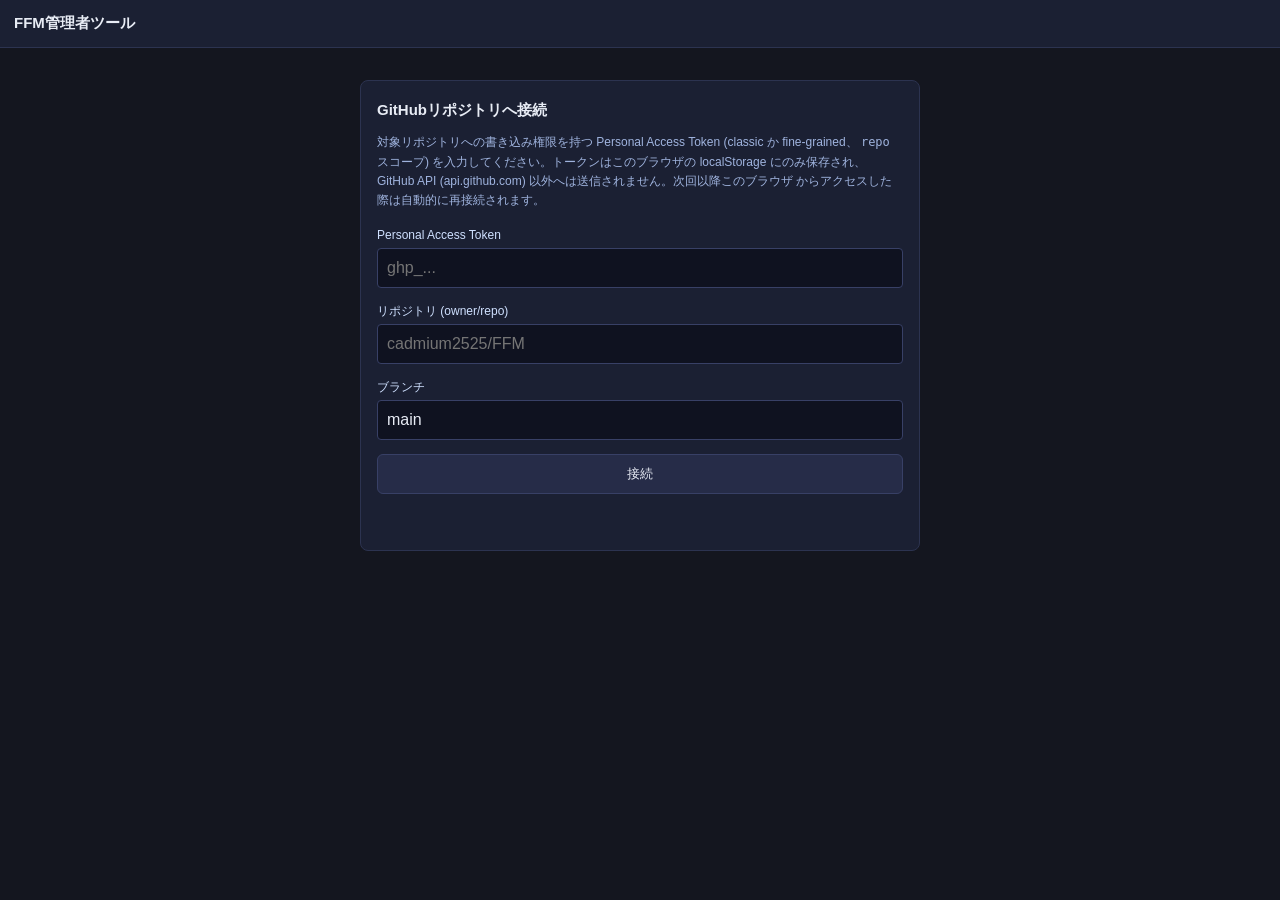
<file: admin/index.html>
<!DOCTYPE html>
<html lang="ja">
<head>
<meta charset="UTF-8">
<meta name="viewport" content="width=device-width, initial-scale=1.0">
<meta name="robots" content="noindex, nofollow">
<title>FFM管理者ツール</title>
<link rel="stylesheet" href="admin.css">
</head>
<body>
<header id="admin-header">
  <h1>FFM管理者ツール</h1>
  <div id="connection-badge" class="hidden">
    <span id="connection-label"></span>
    <button id="disconnect-button" type="button" class="danger-button">トークン削除</button>
  </div>
</header>

<main id="admin-root">

  <!-- ============ CONNECT PANEL ============ -->
  <section id="connect-panel" class="panel">
    <h2>GitHubリポジトリへ接続</h2>
    <p class="hint">
      対象リポジトリへの書き込み権限を持つ Personal Access Token (classic か fine-grained、
      <code>repo</code> スコープ) を入力してください。トークンはこのブラウザの localStorage
      にのみ保存され、GitHub API (api.github.com) 以外へは送信されません。次回以降このブラウザ
      からアクセスした際は自動的に再接続されます。
    </p>
    <form id="connect-form">
      <label>Personal Access Token
        <input type="password" id="input-token" autocomplete="off" required placeholder="ghp_...">
      </label>
      <label>リポジトリ (owner/repo)
        <input type="text" id="input-repo" required placeholder="cadmium2525/FFM">
      </label>
      <label>ブランチ
        <input type="text" id="input-branch" required value="main">
      </label>
      <button type="submit" id="connect-button">接続</button>
    </form>
    <p id="connect-status" class="status-message"></p>
  </section>

  <!-- ============ MAIN TOOL ============ -->
  <section id="tool-panel" class="hidden">
    <div id="commit-bar" class="hidden">
      <span id="commit-bar-label"></span>
      <button type="button" id="review-commit-button" class="primary-button">変更を確認してコミット</button>
    </div>

    <nav id="tab-bar">
      <button type="button" class="tab-button active" data-tab="bosses">ボススタジオ</button>
      <button type="button" class="tab-button" data-tab="stages">ステージスタジオ</button>
    </nav>

    <div id="tab-bosses" class="tab-content active">
      <aside class="sidebar">
        <button type="button" id="new-boss-button" class="primary-button">＋ 新規ボス</button>
        <ul id="boss-list" class="entity-list"></ul>
      </aside>
      <div id="boss-editor" class="editor-pane">
        <p class="empty-hint">左のリストからボスを選択するか、新規ボスを作成してください。</p>
      </div>
    </div>

    <div id="tab-stages" class="tab-content">
      <aside class="sidebar">
        <button type="button" id="new-stage-button" class="primary-button">＋ 新規ステージ</button>
        <ul id="stage-list" class="entity-list"></ul>
      </aside>
      <div id="stage-editor" class="editor-pane">
        <p class="empty-hint">左のリストからステージを選択するか、新規ステージを作成してください。</p>
      </div>
    </div>
  </section>

</main>

<!-- ============ COMMIT REVIEW MODAL ============ -->
<div id="commit-modal" class="modal-overlay hidden">
  <div class="modal-panel">
    <div class="modal-header">
      <h2>変更内容の確認</h2>
      <button type="button" id="commit-modal-close" class="small-button">閉じる</button>
    </div>
    <div id="commit-diff-body" class="modal-body"></div>
    <div class="modal-footer">
      <label>コミットメッセージ
        <input type="text" id="commit-message-input" placeholder="例：オメガの技を追加">
      </label>
      <p class="hint">
        コミット後、GitHub Actionsがゲーム側の反映用ファイル(<code>.js</code>ミラー / <code>app.js</code> / <code>index.html</code>)を
        自動的に再生成してコミットします。実際にゲームへ反映されるまで数分かかる場合があります。
      </p>
      <button type="button" id="confirm-commit-button" class="primary-button">この内容でコミットする</button>
    </div>
  </div>
</div>

<div id="toast" class="hidden"></div>

<script type="module" src="admin.js"></script>
</body>
</html>
</file>
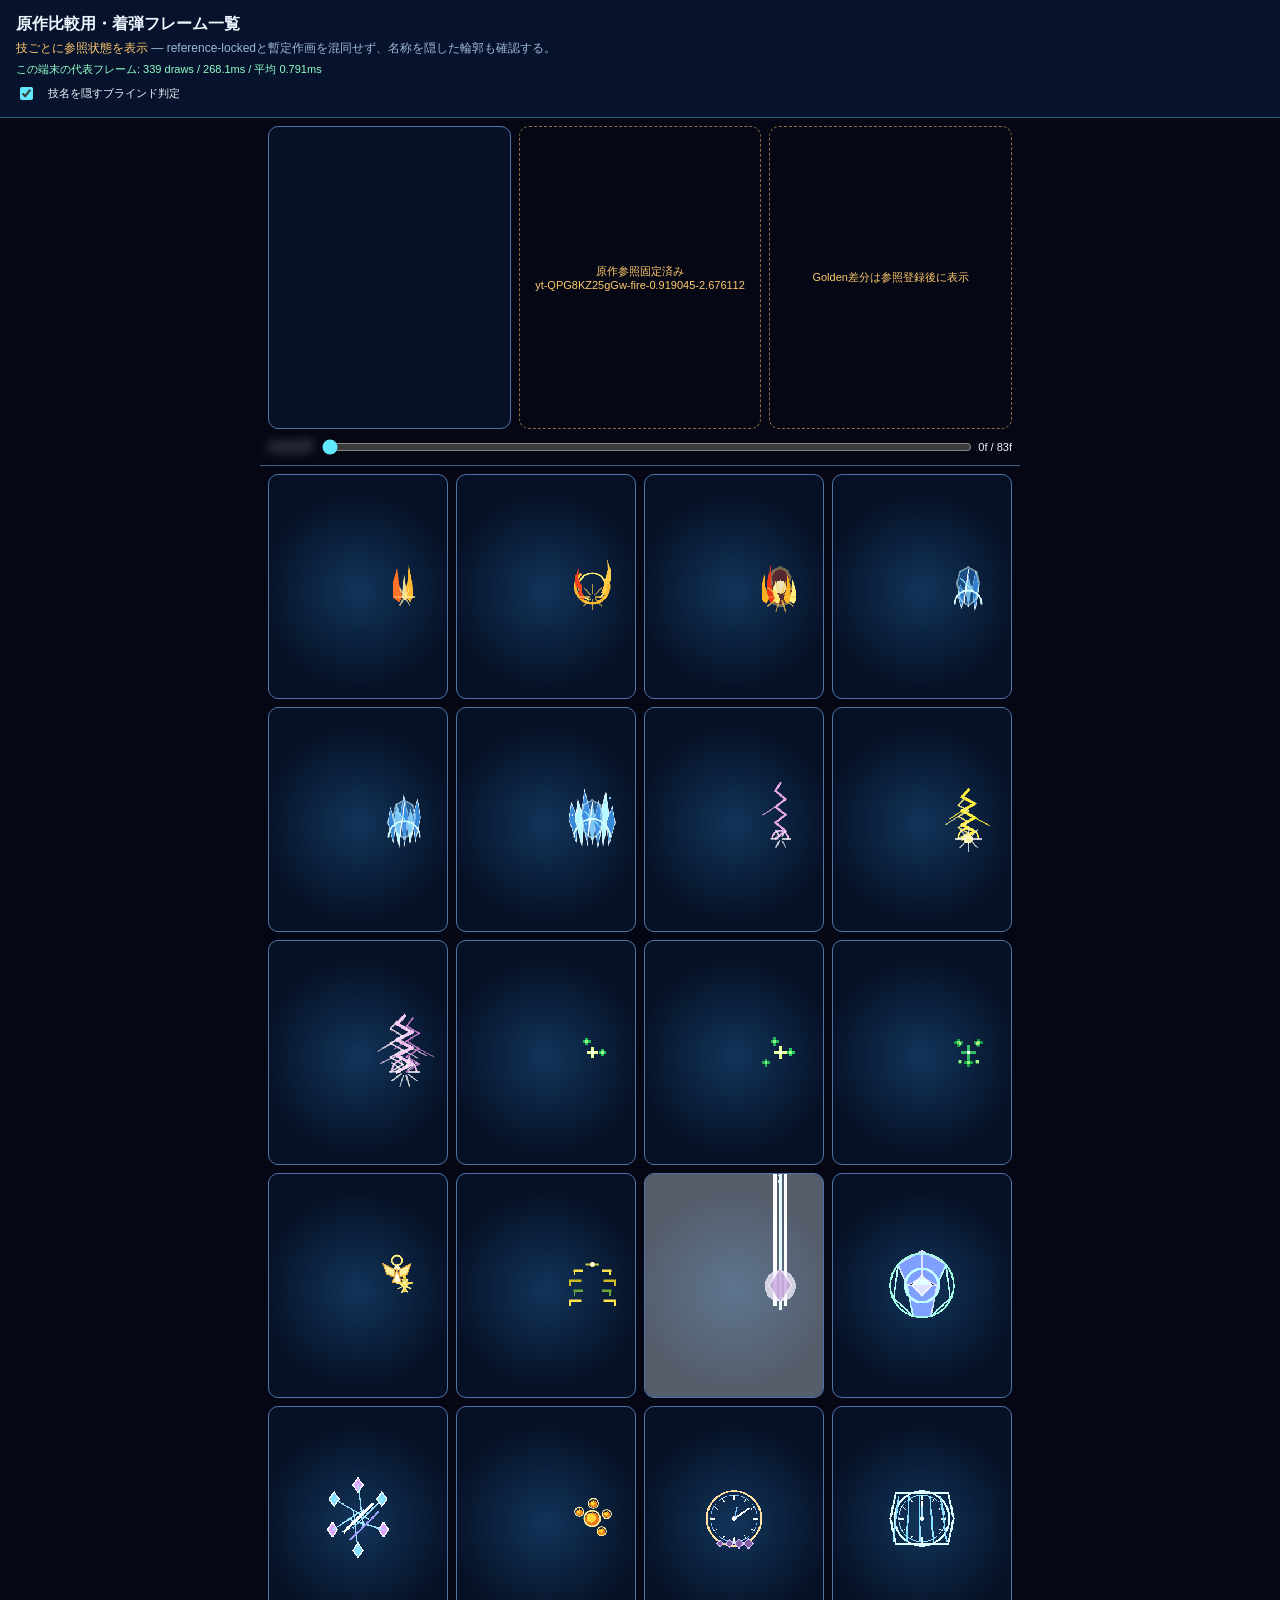
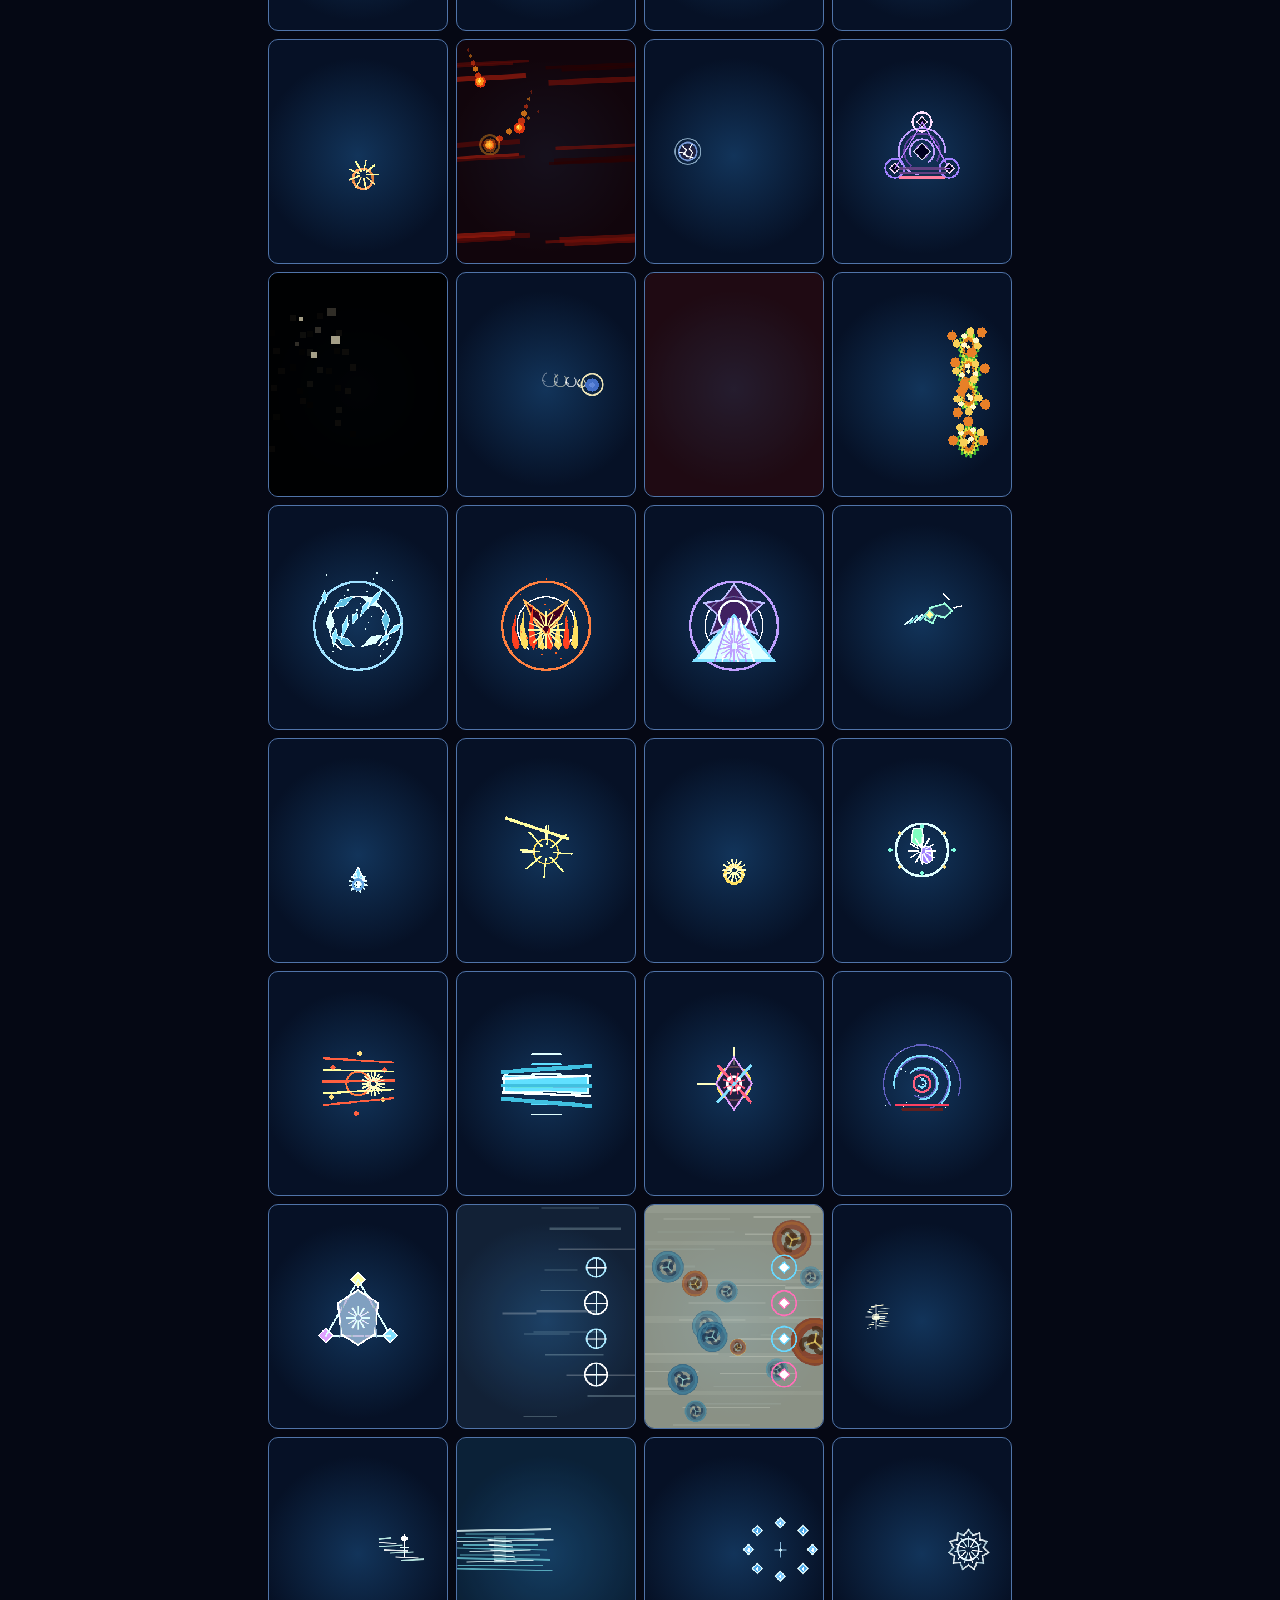
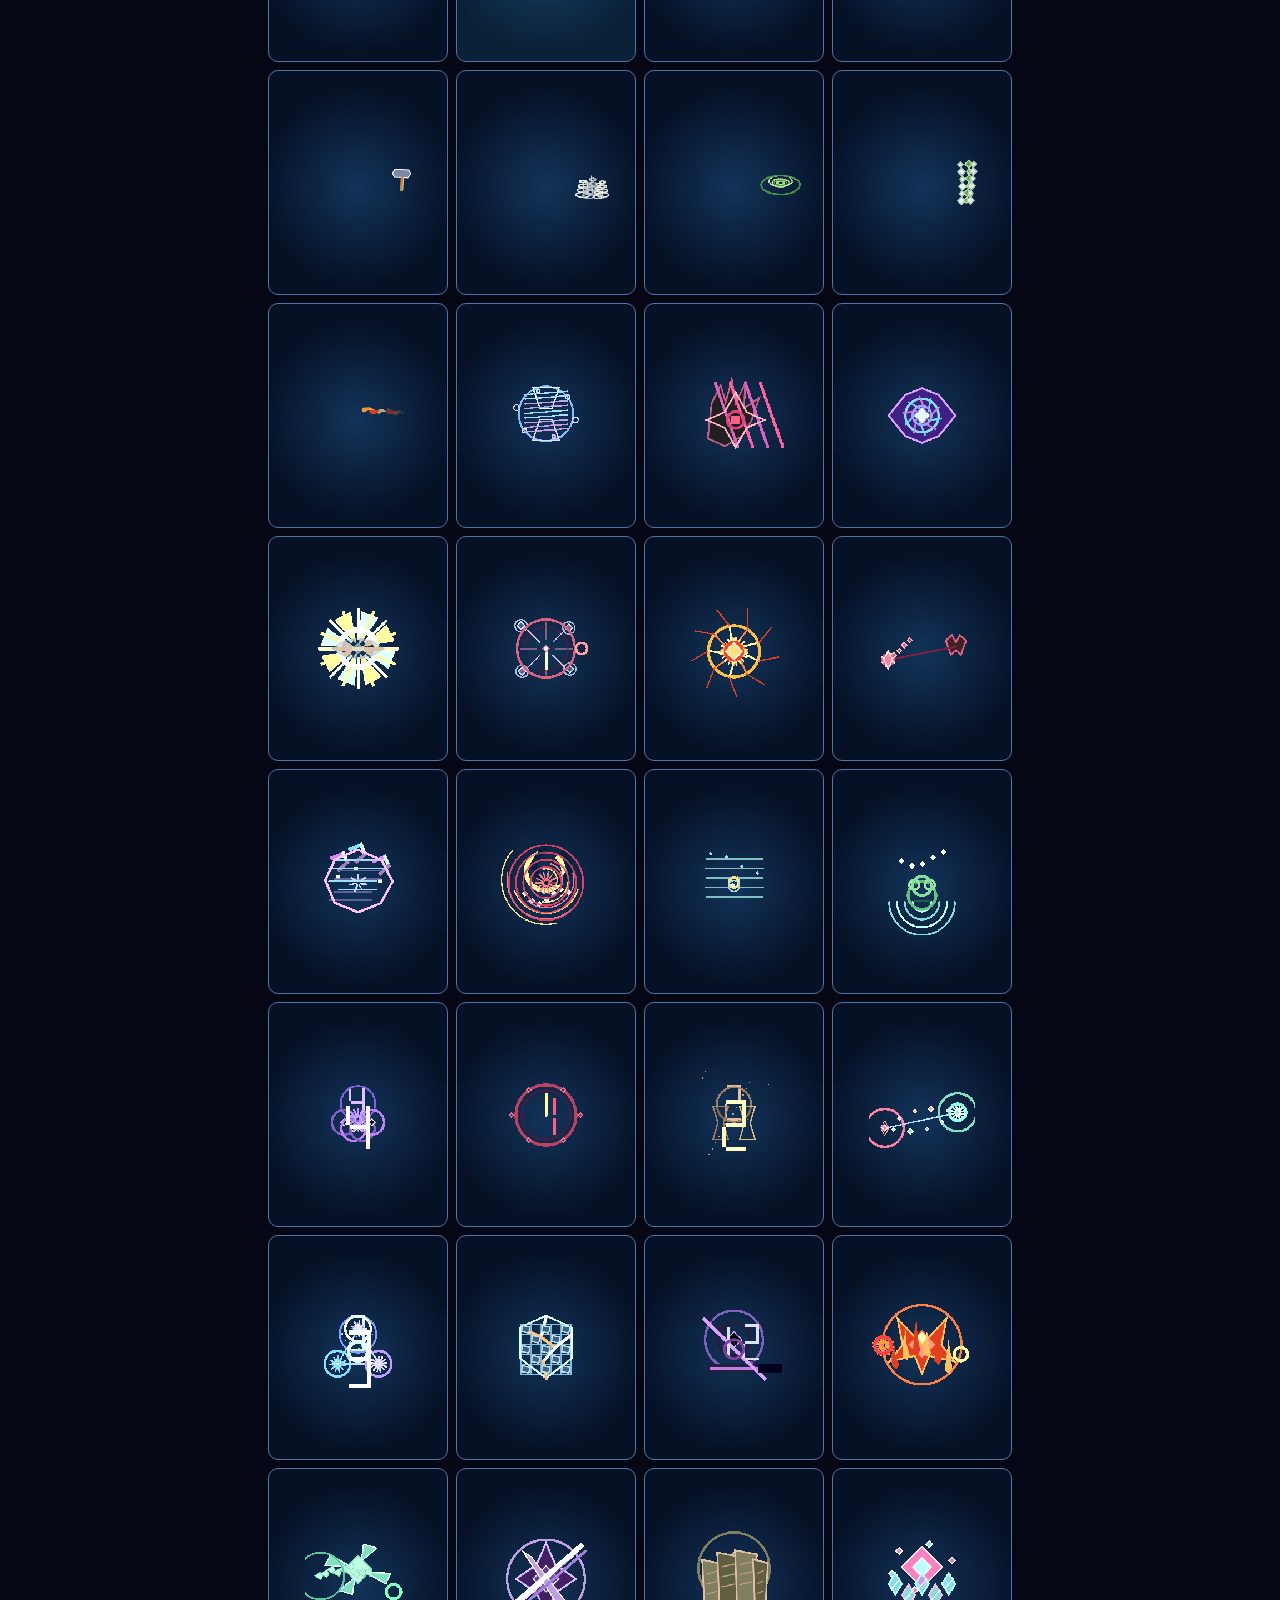
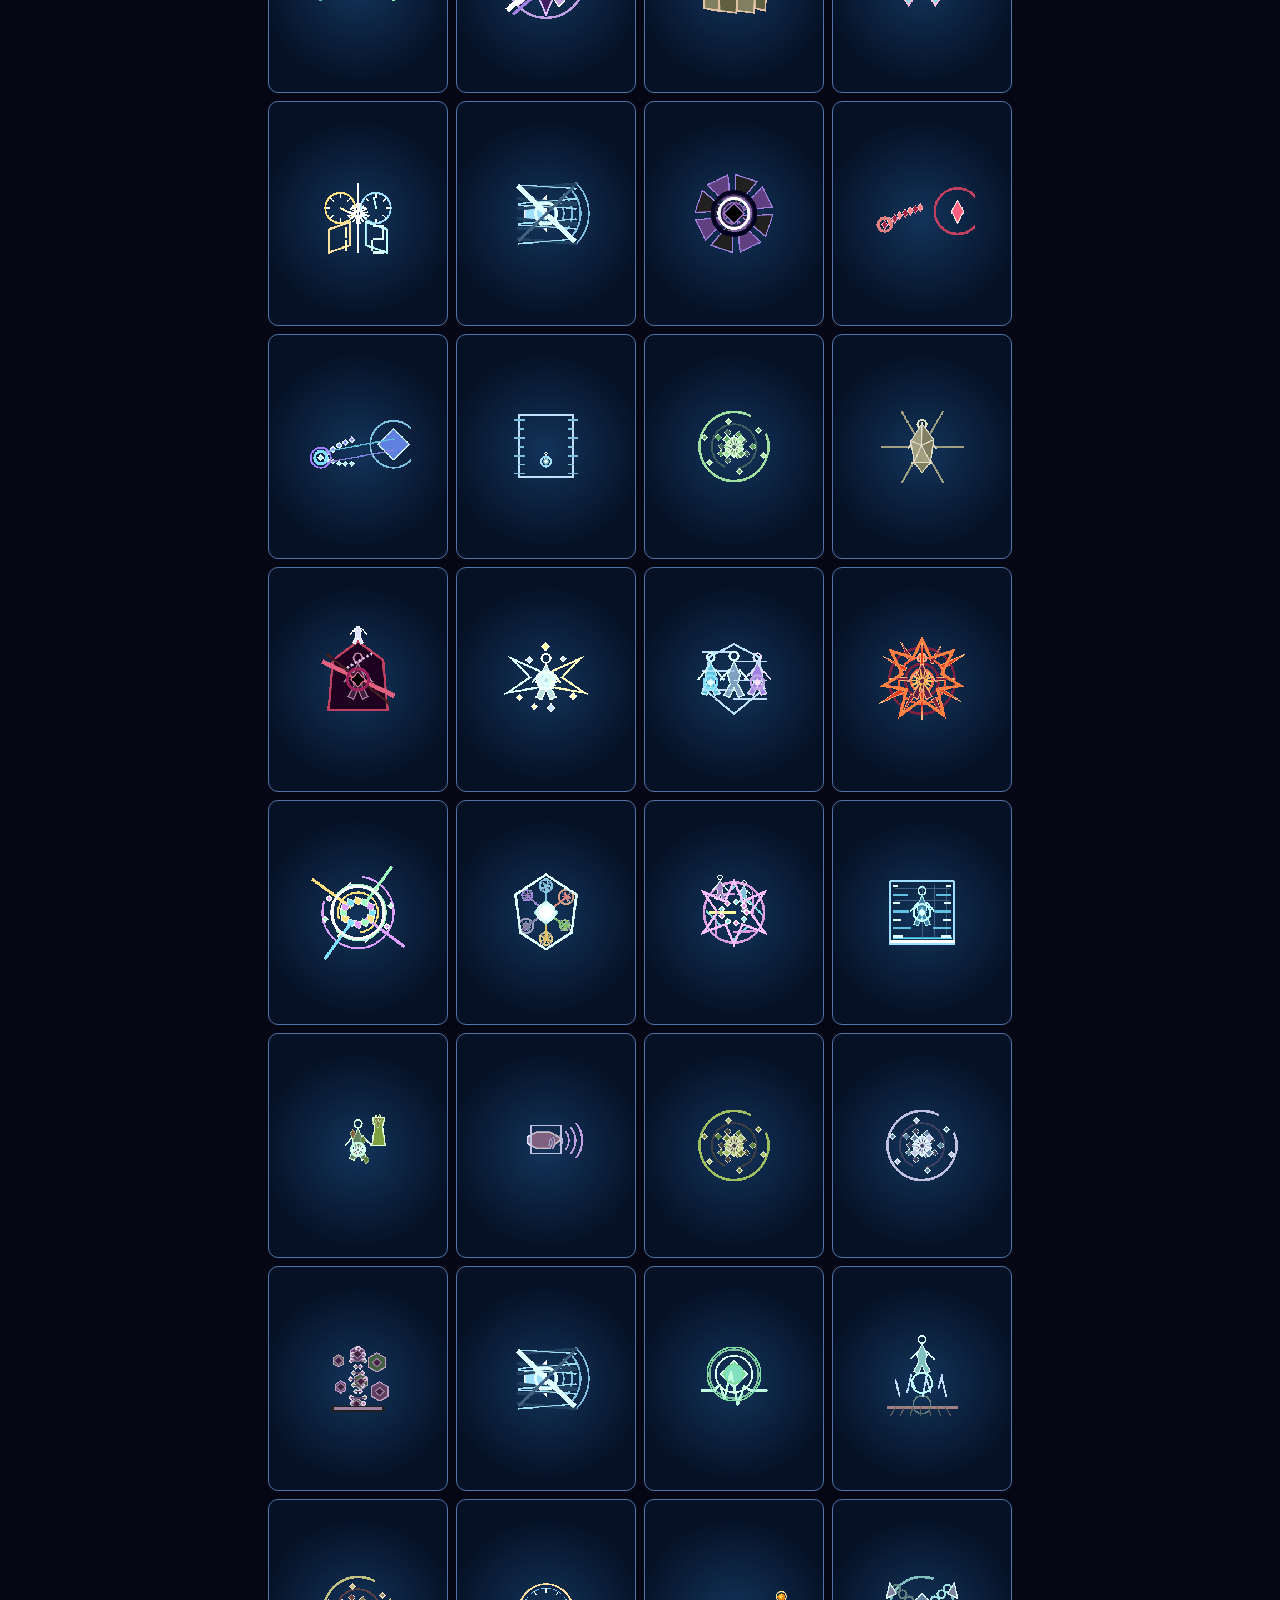
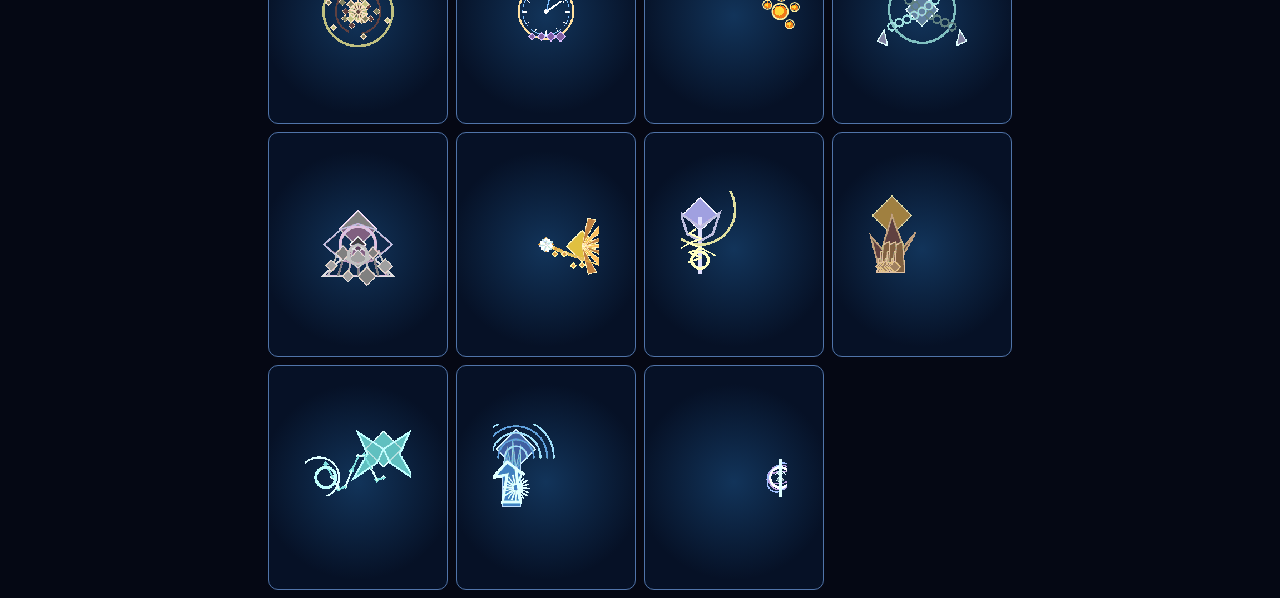
<file: scripts/vfx-review.html>
<!doctype html>
<html lang="ja">
<head>
  <meta charset="utf-8">
  <meta name="viewport" content="width=device-width,initial-scale=1">
  <title>FFM VFX Review</title>
  <style>
    *{box-sizing:border-box} body{margin:0;background:#050814;color:#eef7ff;font-family:-apple-system,BlinkMacSystemFont,"Segoe UI",sans-serif}
    header{position:sticky;top:0;z-index:2;padding:14px 16px;background:#08142eef;border-bottom:1px solid #5bdcff66}
    h1{margin:0;font-size:16px} p{margin:5px 0 0;color:#9bb8d7;font-size:12px}
    main{display:grid;grid-template-columns:repeat(2,minmax(0,1fr));gap:8px;padding:8px;max-width:760px;margin:auto}
    figure{position:relative;margin:0;overflow:hidden;border:1px solid #5074a9;border-radius:10px;background:radial-gradient(circle at 50% 52%,#12345a,#061126 67%);aspect-ratio:4/5}
    canvas{display:block;width:100%;height:100%;image-rendering:pixelated}
    figcaption{position:absolute;left:7px;bottom:7px;padding:3px 7px;border:1px solid #7fe8ff66;border-radius:999px;background:#020817d9;font-size:10px;letter-spacing:.04em}
    output{display:block;margin-top:5px;color:#8fffc8;font-size:11px}.warning{color:#ffca6c}
    .review-controls{display:flex;gap:12px;align-items:center;margin-top:7px;font-size:11px}.review-controls input{accent-color:#61eaff}
    .inspector{display:grid;grid-template-columns:1fr 1fr;gap:8px;padding:8px;max-width:760px;margin:auto;border-bottom:1px solid #42658c}
    .inspection-stage{position:relative;overflow:hidden;border:1px solid #5074a9;border-radius:10px;background:#061126;aspect-ratio:4/5}.inspection-stage canvas{width:100%;height:100%}
    .reference-missing{display:grid;place-items:center;padding:14px;color:#ffca6c;border:1px dashed #8d6c42;border-radius:10px;text-align:center;font-size:11px}
    .scrubber{grid-column:1/-1;display:grid;grid-template-columns:auto 1fr auto;gap:8px;align-items:center;font-size:11px}.scrubber input{width:100%;accent-color:#61eaff}
    body.blind figcaption{visibility:hidden}body.blind #selected-name{filter:blur(6px);user-select:none}
    @media(max-width:649px){.inspection-stage{grid-column:1/-1;width:min(100%,320px);justify-self:center}.reference-missing{min-height:74px}}
    @media(min-width:650px){main{grid-template-columns:repeat(4,minmax(0,1fr))}.inspector{grid-template-columns:1fr 1fr 1fr}.scrubber{grid-column:1/-1}}
  </style>
</head>
<body>
  <header><h1>原作比較用・着弾フレーム一覧</h1><p><span class="warning">技ごとに参照状態を表示</span> — reference-lockedと暫定作画を混同せず、名称を隠した輪郭も確認する。</p><output id="perf">描画負荷を測定中…</output><label class="review-controls"><input id="blind" type="checkbox" checked>技名を隠すブラインド判定</label></header>
  <section class="inspector">
    <div class="inspection-stage"><canvas id="scrub-canvas" width="320" height="400"></canvas></div>
    <div class="reference-missing" id="reference-state">原作キャプチャ未登録<br>referenceCaptureId = null</div>
    <div class="reference-missing" id="golden-state">Golden差分は参照登録後に表示</div>
    <label class="scrubber"><b id="selected-name">ファイア</b><input id="frame" type="range" min="0" value="0"><span id="frame-label">0f</span></label>
  </section>
  <main id="grid"></main>
  <script type="module">
    const reviewParams=new URLSearchParams(location.search);
    const cacheKey=reviewParams.get('v')||'dev';
    const { SPELL_PIXEL_SEQUENCES, renderSpellCanvasFrame }=await import(`../src/ui/SpellCanvasRenderer.js?v=${encodeURIComponent(cacheKey)}`);
    const labels = {fire:'ファイア',fira:'ファイラ',firaga:'ファイガ',blizzard:'ブリザド',blizzara:'ブリザラ',blizzaga:'ブリザガ',thunder:'サンダー',thundara:'サンダラ',thundaga:'サンダガ',cure:'ケアル',cura:'ケアルラ',curaga:'ケアルガ',raise:'レイズ',protect:'プロテス',holy:'ホーリー',shell:'シェル',reflect:'リフレク',haste:'ヘイスト',slow:'スロウ',stop:'ストップ',comet:'コメット',meteor:'メテオ',gravity:'グラビデ',graviga:'グラビガ',return:'リターン',missile:'ミサイル',flare:'フレア','level-5-death':'レベル5デス',shiva:'シヴァ',ifrit:'イフリート',bahamut:'バハムート',steal:'ぬすむ',jump:'ジャンプ','rapid-fire':'みだれうち',zeninage:'ぜになげ',mix:'ちょうごう','atomic-ray':'アトミックレイ','wave-cannon':'はどうほう',blaster:'ブラスター',maelstrom:'ミールストーム','delta-attack':'デルタアタック',almagest:'アルマゲスト','grand-cross':'グランドクロス','1000-needles':'はりせんぼん','white-wind':'ホワイトウインド','aqua-breath':'アクアブレス','mighty-guard':'マイティガード','goblin-punch':'ゴブリンパンチ','magic-hammer':'マジックハンマー',aero:'エアロ',aera:'エアロラ',aeroga:'エアロガ','flame-thrower':'かえんほうしゃ','time-slip':'タイムスリップ','death-claw':'デスクロー','mind-blast':'マインドブラスト',flash:'フラッシュ',roulette:'死のルーレット','self-destruct':'じばく',vampire:'きゅうけつ','question-marks':'？？？？','moon-flute':'つきのふえ','lilliputian-lyric':'ちいさなメロディ','ponds-chorus':'かえるのうた','level-4-graviga':'レベル4グラビガ',doom:'しのせんこく','level-2-old':'レベル2オールド',transfusion:'ゆうごう','level-3-flare':'レベル3フレア','off-guard':'ガードオファ','dark-spark':'くろのしょうげき',phoenix:'フェニックス',sylph:'シルフ',odin:'オーディン',golem:'ゴーレム',carbuncle:'カーバンクル',quick:'クイック',mute:'ミュート',banish:'デジョン',drain:'ドレイン',osmose:'アスピル'};
    Object.assign(labels,{mini:'ミニマム',toad:'トード',break:'ブレイク',death:'デス',arise:'アレイズ',blink:'ブリンク',berserk:'バーサク',dispel:'ディスペル',esuna:'エスナ',confuse:'コンフュ',libra:'ライブラ',poisona:'ポイゾナ',silence:'サイレス',poison:'ポイズン',sleep:'スリプル',bio:'バイオ',speed:'スピード',regen:'リジェネ',float:'レビテト',old:'オールド',slowga:'スロウガ',hastega:'ヘイスガ',remora:'レモラ',catoblepas:'カトブレパス',chocobo:'チョコボ',ramuh:'ラムウ',titan:'タイタン',syldra:'シルドラ',leviathan:'リバイアサン',teleport:'テレポ'});
    const grid = document.querySelector('#grid');
    const scrubCanvas=document.querySelector('#scrub-canvas');const frameInput=document.querySelector('#frame');const frameLabel=document.querySelector('#frame-label');const selectedName=document.querySelector('#selected-name');const referenceState=document.querySelector('#reference-state');const goldenState=document.querySelector('#golden-state');
    let selectedId=reviewParams.get('scene')||'fire';
    if(!SPELL_PIXEL_SEQUENCES[selectedId])selectedId='fire';
    const reviewOutcome=reviewParams.get('outcome');
    const reviewFrame=Number(reviewParams.get('frame'));
    const reviewSceneContext={casterX:78,casterY:44,targetX:24,targetY:48,targets:[{x:24,y:48}],hostileTargets:[{x:24,y:48}],alliedTargets:[{x:78,y:28},{x:78,y:44},{x:78,y:60},{x:78,y:76}],targetMode:'mixed',odinOutcome:reviewOutcome,banishOutcome:reviewOutcome,chocoboOutcome:reviewOutcome};
    const showFrame=()=>{const spec=SPELL_PIXEL_SEQUENCES[selectedId];const frame=Number(frameInput.value);renderSpellCanvasFrame(scrubCanvas,selectedId,frame,reviewSceneContext);frameLabel.textContent=`${frame}f / ${spec.frameCount-1}f`;selectedName.textContent=labels[selectedId]??selectedId;referenceState.innerHTML=spec.referenceCaptureId?`原作参照固定済み<br>${spec.referenceCaptureId}`:'原作キャプチャ未登録<br>referenceCaptureId = null';goldenState.innerHTML=spec.reference?.goldenFrames?.length?`比較基準 ${spec.reference.goldenFrames.length}フレーム登録済み<br>${spec.verification}`:'Golden差分は参照登録後に表示';};
    const selectScene=(id)=>{selectedId=id;const spec=SPELL_PIXEL_SEQUENCES[id];frameInput.max=String(spec.frameCount-1);frameInput.value=String(Number.isFinite(reviewFrame)?Math.max(0,Math.min(spec.frameCount-1,Math.floor(reviewFrame))):spec.impactFrames[0]);showFrame();};
    frameInput.addEventListener('input',showFrame);document.querySelector('#blind').addEventListener('change',(event)=>document.body.classList.toggle('blind',event.target.checked));document.body.classList.add('blind');
    window.__vfxReviewApi = { SPELL_PIXEL_SEQUENCES, renderSpellCanvasFrame };
    Object.entries(SPELL_PIXEL_SEQUENCES).forEach(([id,spec])=>{
      const figure=document.createElement('figure'); const canvas=document.createElement('canvas'); canvas.width=320;canvas.height=400;
      const caption=document.createElement('figcaption'); caption.textContent=`${labels[id]??id} / impact ${spec.impactFrames[0]}f`;
      figure.append(canvas,caption);figure.addEventListener('click',()=>selectScene(id));grid.append(figure);renderSpellCanvasFrame(canvas,id,spec.impactFrames[0]);
    });
    selectScene(selectedId);
    requestAnimationFrame(()=>{
      const scratch=document.createElement('canvas');scratch.width=320;scratch.height=400;
      let frames=0;const started=performance.now();
      Object.entries(SPELL_PIXEL_SEQUENCES).forEach(([id,spec])=>{[0,...spec.impactFrames,spec.frameCount-1].forEach(frame=>{renderSpellCanvasFrame(scratch,id,frame);frames+=1;});});
      const elapsed=performance.now()-started;
      document.querySelector('#perf').textContent=`この端末の代表フレーム: ${frames} draws / ${elapsed.toFixed(1)}ms / 平均 ${(elapsed/frames).toFixed(3)}ms`;
    });
  </script>
</body>
</html>
</file>
<file: admin/admin.css>
* { box-sizing: border-box; -webkit-tap-highlight-color: transparent; }
html { -webkit-text-size-adjust: 100%; }
body {
  margin: 0;
  font-family: -apple-system, BlinkMacSystemFont, "Hiragino Sans", "Yu Gothic", sans-serif;
  background: #14161f;
  color: #e8ecf5;
  font-size: 15px;
  line-height: 1.5;
}

#admin-header {
  display: flex;
  flex-wrap: wrap;
  align-items: center;
  justify-content: space-between;
  gap: 8px;
  padding: 12px 14px;
  background: #1b2033;
  border-bottom: 1px solid #2c3350;
  position: sticky;
  top: 0;
  z-index: 20;
}
#admin-header h1 { font-size: 15px; margin: 0; }
#connection-badge { display: flex; align-items: center; gap: 10px; font-size: 11px; color: #9fb3de; flex-wrap: wrap; }
#connection-badge.hidden { display: none; }
#connection-label { word-break: break-all; }

#admin-root { max-width: 1180px; margin: 0 auto; padding: 12px; }

.panel {
  background: #1b2033;
  border: 1px solid #2c3350;
  border-radius: 8px;
  padding: 18px 16px;
  max-width: 560px;
  margin: 20px auto;
}
.panel h2 { margin-top: 0; font-size: 15px; }
.hint { color: #9fb3de; font-size: 12px; line-height: 1.6; }

form { display: flex; flex-direction: column; gap: 14px; margin-top: 16px; }
label { display: flex; flex-direction: column; gap: 4px; font-size: 12px; color: #cfe0ff; }
input, select, textarea {
  background: #0f1220;
  border: 1px solid #384066;
  border-radius: 4px;
  color: #e8ecf5;
  padding: 10px 9px;
  /* 16px keeps iOS Safari from auto-zooming the page on focus. */
  font-size: 16px;
  font-family: inherit;
  width: 100%;
}
.matrix-table select, .new-technique-form input, .new-technique-form select { font-size: 13px; }
textarea { min-height: 70px; font-family: ui-monospace, monospace; font-size: 13px; }
input[type="file"] { padding: 6px; font-size: 13px; }
input[type="checkbox"] { width: auto; accent-color: #3457d5; }

button {
  cursor: pointer;
  border: 1px solid #384066;
  background: #262c48;
  color: #e8ecf5;
  border-radius: 6px;
  padding: 10px 14px;
  font-size: 13px;
  min-height: 40px;
}
button:hover { background: #313a5e; }
.primary-button { background: #3457d5; border-color: #3457d5; }
.primary-button:hover { background: #4067ea; }
.danger-button { background: #5e2130; border-color: #7a2c40; color: #ffc9d3; }
.danger-button:hover { background: #7a2c40; }
.small-button { padding: 7px 10px; font-size: 12px; min-height: 34px; }

.status-message { font-size: 12px; margin-top: 10px; min-height: 16px; }
.status-message.error { color: #ff9e9e; }
.status-message.ok { color: #9effc0; }

.hidden { display: none !important; }

#tab-bar { display: flex; gap: 6px; margin-bottom: 12px; }
.tab-button { background: transparent; flex: 1; }
.tab-button.active { background: #3457d5; border-color: #3457d5; }

.tab-content { display: none; grid-template-columns: 240px 1fr; gap: 14px; }
.tab-content.active { display: grid; }

.sidebar {
  background: #1b2033;
  border: 1px solid #2c3350;
  border-radius: 8px;
  padding: 10px;
  align-self: start;
  display: flex;
  flex-direction: column;
  gap: 10px;
}
.entity-list { list-style: none; margin: 0; padding: 0; display: flex; flex-direction: column; gap: 4px; }
.entity-list li {
  padding: 12px 10px;
  border-radius: 6px;
  cursor: pointer;
  font-size: 14px;
  display: flex;
  justify-content: space-between;
  align-items: center;
  gap: 6px;
}
.entity-list li:hover, .entity-list li:active { background: #262c48; }
.entity-list li.selected { background: #3457d5; }
.entity-list li .unused-tag { font-size: 10px; color: #9fb3de; white-space: nowrap; }
.entity-list li.selected .unused-tag { color: #cfe0ff; }

.editor-pane {
  background: #1b2033;
  border: 1px solid #2c3350;
  border-radius: 8px;
  padding: 16px 14px;
  min-height: 300px;
  overflow-x: hidden;
}
.empty-hint { color: #6f7aa8; font-size: 13px; }

.editor-pane h3 { margin-top: 0; font-size: 15px; border-bottom: 1px solid #2c3350; padding-bottom: 8px; display: flex; flex-wrap: wrap; gap: 8px; justify-content: space-between; align-items: center; }
.editor-pane h4 { font-size: 13px; color: #cfe0ff; margin: 22px 0 8px; }

.field-grid {
  display: grid;
  grid-template-columns: repeat(auto-fill, minmax(140px, 1fr));
  gap: 10px 14px;
}
.field-grid label { font-size: 11px; }

/* 8-column tables (属性耐性/カテゴリ弱点/状態異常耐性) don't fit a phone
   screen — scroll them sideways instead of squashing every cell unreadably
   small. */
.table-scroll { overflow-x: auto; -webkit-overflow-scrolling: touch; margin-top: 4px; }
.matrix-table { width: 100%; border-collapse: collapse; font-size: 12px; }
.matrix-table th, .matrix-table td { border: 1px solid #2c3350; padding: 6px 6px; text-align: center; min-width: 62px; }
.matrix-table th { background: #232a48; color: #cfe0ff; font-weight: 500; }
.matrix-table select { width: 100%; padding: 5px 2px; font-size: 11px; min-height: 30px; }

.roster-list { display: flex; flex-wrap: wrap; gap: 6px; margin-top: 6px; }
.roster-chip {
  background: #262c48;
  border: 1px solid #384066;
  border-radius: 999px;
  padding: 6px 6px 6px 12px;
  font-size: 12px;
  display: flex;
  align-items: center;
  gap: 6px;
}
.roster-chip button { padding: 4px 8px; font-size: 12px; background: transparent; border: none; color: #ff9e9e; min-height: unset; }

.roster-add-row { margin-top: 8px; display: flex; gap: 8px; flex-wrap: wrap; }
.roster-add-row select { flex: 1; min-width: 160px; }

.turn-row {
  border: 1px solid #2c3350;
  border-radius: 6px;
  padding: 10px;
  margin-bottom: 10px;
}
.turn-row-head { display: flex; flex-wrap: wrap; justify-content: space-between; align-items: center; gap: 8px; margin-bottom: 8px; }
.turn-row-head b { color: #ffe9a8; font-size: 12px; }
.turn-row-head > span { display: flex; align-items: center; gap: 10px; flex-wrap: wrap; }
.choice-checks { display: flex; flex-wrap: wrap; gap: 10px 14px; font-size: 13px; }
.choice-checks label { flex-direction: row; align-items: center; gap: 6px; font-size: 13px; color: #e8ecf5; padding: 4px 0; }
.double-slot { border-left: 2px solid #3457d5; padding-left: 10px; margin-top: 8px; }
.double-slot b { font-size: 11px; color: #9fb3de; }

.counter-slot { border: 1px solid #2c3350; border-radius: 6px; padding: 10px; margin-bottom: 8px; }

.editor-actions { display: flex; gap: 10px; flex-wrap: wrap; align-items: center; margin-top: 22px; padding-top: 16px; border-top: 1px solid #2c3350; }

.new-technique-form {
  border: 1px dashed #384066;
  border-radius: 6px;
  padding: 10px;
  margin-top: 8px;
  display: grid;
  grid-template-columns: repeat(auto-fill, minmax(140px, 1fr));
  gap: 10px;
  align-items: end;
}
.new-technique-form label { font-size: 11px; }
.new-technique-form .span-all { grid-column: 1 / -1; }

.sprite-preview {
  display: block;
  max-width: 96px;
  max-height: 96px;
  border-radius: 6px;
  border: 1px solid #384066;
  background: #0f1220;
  object-fit: contain;
  margin-bottom: 6px;
}

#toast {
  position: fixed;
  bottom: 16px;
  left: 50%;
  transform: translateX(-50%);
  background: #262c48;
  border: 1px solid #3457d5;
  padding: 10px 18px;
  border-radius: 6px;
  font-size: 12px;
  z-index: 100;
  max-width: calc(100vw - 32px);
  text-align: center;
}
#toast.hidden { display: none; }
#toast.error { border-color: #7a2c40; color: #ffc9d3; }

.dirty-dot { color: #ffb85e; margin-left: 4px; }

/* ---------- commit bar + review modal ---------- */
#commit-bar {
  display: flex;
  flex-wrap: wrap;
  align-items: center;
  justify-content: space-between;
  gap: 10px;
  background: #2b2410;
  border: 1px solid #5c4a1a;
  border-radius: 8px;
  padding: 10px 14px;
  margin-bottom: 12px;
  font-size: 12px;
  color: #ffe9a8;
}
#commit-bar.hidden { display: none; }

.modal-overlay {
  position: fixed;
  inset: 0;
  background: rgba(6, 8, 18, 0.75);
  display: flex;
  align-items: center;
  justify-content: center;
  z-index: 200;
  padding: 12px;
}
.modal-overlay.hidden { display: none; }
.modal-panel {
  background: #1b2033;
  border: 1px solid #2c3350;
  border-radius: 10px;
  width: 100%;
  max-width: 720px;
  max-height: 90vh;
  display: flex;
  flex-direction: column;
}
.modal-header {
  display: flex;
  justify-content: space-between;
  align-items: center;
  padding: 14px 16px;
  border-bottom: 1px solid #2c3350;
}
.modal-header h2 { margin: 0; font-size: 15px; }
.modal-body { padding: 14px 16px; overflow-y: auto; flex: 1; }
.modal-footer { padding: 14px 16px; border-top: 1px solid #2c3350; display: flex; flex-direction: column; gap: 10px; }

.diff-file-block { margin-bottom: 18px; }
.diff-file-block h4 { margin: 0 0 8px; font-size: 13px; color: #cfe0ff; }
.diff-entity { border: 1px solid #2c3350; border-radius: 6px; padding: 8px 10px; margin-bottom: 8px; font-size: 12px; }
.diff-entity.added { border-left: 3px solid #6effa0; }
.diff-entity.removed { border-left: 3px solid #ff8a8a; }
.diff-entity.changed { border-left: 3px solid #ffcf6e; }
.diff-entity summary { cursor: pointer; font-weight: 600; }
.diff-entity .diff-tag { font-size: 10px; padding: 1px 6px; border-radius: 3px; margin-right: 6px; }
.diff-entity.added .diff-tag { background: #1c3a24; color: #6effa0; }
.diff-entity.removed .diff-tag { background: #3a1c22; color: #ff8a8a; }
.diff-entity.changed .diff-tag { background: #3a3316; color: #ffcf6e; }
.diff-field-line { padding: 3px 0; font-family: ui-monospace, monospace; font-size: 11px; word-break: break-word; }
.diff-raw { margin-top: 6px; font-size: 10px; color: #9fb3de; white-space: pre-wrap; word-break: break-word; background: #0f1220; padding: 8px; border-radius: 4px; max-height: 220px; overflow-y: auto; }


/* ---------- narrow-screen layout ---------- */
@media (max-width: 720px) {
  #admin-root { padding: 8px; }
  .panel { margin: 10px auto; padding: 14px 12px; }
  .tab-content { grid-template-columns: 1fr; }
  .sidebar { flex-direction: row; flex-wrap: nowrap; overflow-x: auto; -webkit-overflow-scrolling: touch; align-items: center; }
  .sidebar #new-boss-button, .sidebar #new-stage-button { flex: 0 0 auto; white-space: nowrap; }
  .entity-list { flex-direction: row; flex: 0 0 auto; }
  .entity-list li { flex-direction: column; align-items: flex-start; white-space: nowrap; }
  .field-grid, .new-technique-form { grid-template-columns: 1fr 1fr; }
  .editor-pane { padding: 14px 10px; }
  .editor-actions { flex-direction: column; align-items: stretch; }
  .editor-actions button { width: 100%; }
  #admin-header h1 { font-size: 14px; }
}

@media (max-width: 420px) {
  .field-grid, .new-technique-form { grid-template-columns: 1fr; }
}
</file>
